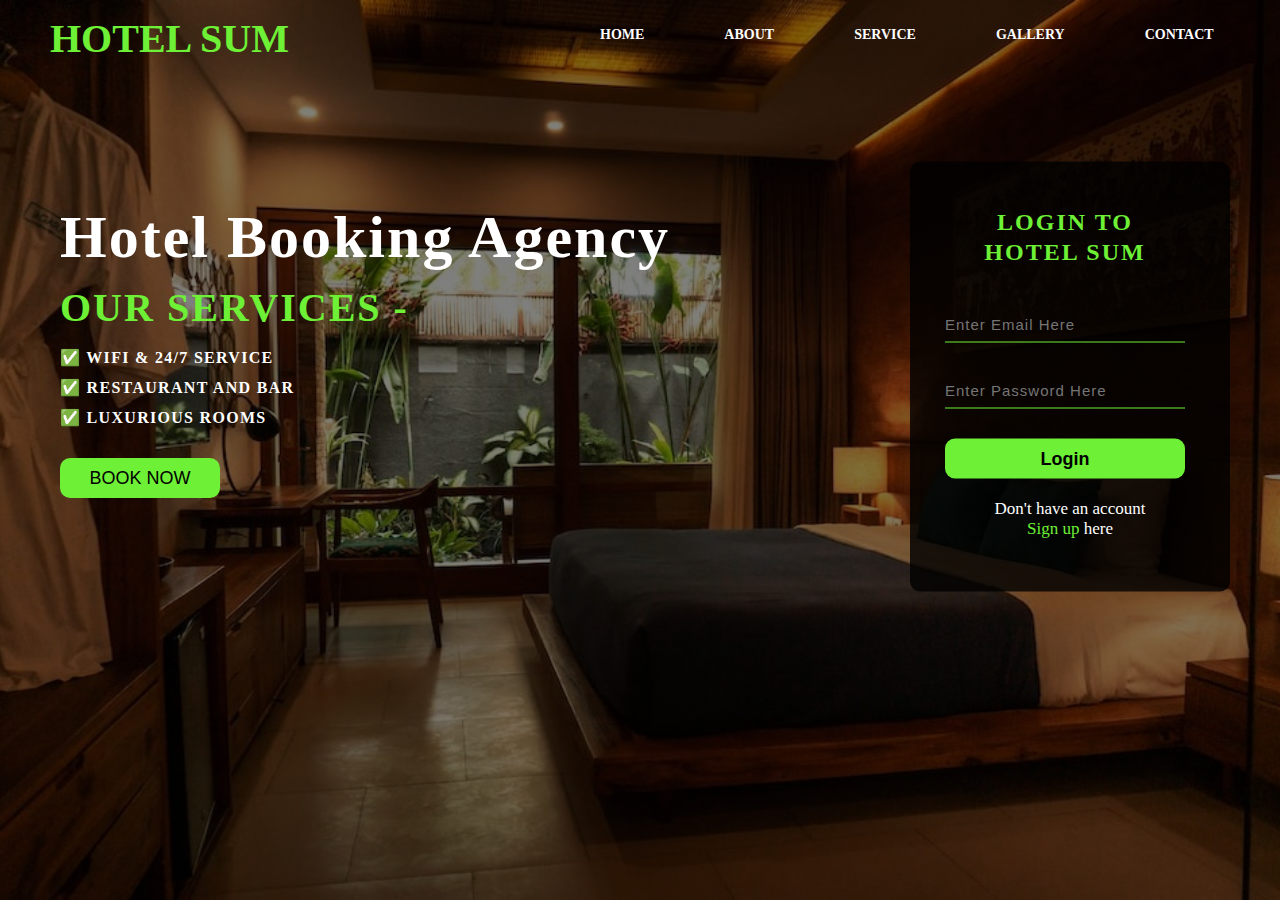
<file: Task-1_Landingpage/index.html>
<!DOCTYPE html>
<html lang="en">
<head>
    <meta charset="UTF-8">
    <meta http-equiv="X-UA-Compatible" content="IE=edge">
    <meta name="viewport" content="width=device-width, initial-scale=1.0">
    <title>Webpage Designing</title>
    <link rel="stylesheet" href="style.css">
</head>

<body>

    <div class="container">
        <div class="navbar">
            <div class="icon">
                <h2 class="logo">HOTEL SUM</h2>
            </div>

            <div class="nav-item">
                <ul>
                    <li><a href="#">HOME</a></li>
                    <li><a href="#">ABOUT</a></li>
                    <li><a href="#">SERVICE</a></li>
                    <li><a href="#">GALLERY</a></li>
                    <li><a href="#">CONTACT</a></li>
                </ul>
            </div>


        </div>
        <div class="container-content">
            <h1>Hotel Booking Agency </h1>
            <h2>OUR SERVICES - </h2>
            <p class="services">
                ✅ WIFI & 24/7 SERVICE<br>
                ✅ RESTAURANT AND BAR<br>
                ✅ LUXURIOUS ROOMS
            </p>
            <button class="btn"><a href="#">BOOK NOW</a></button>

            <div class="login-form">
                <h2>LOGIN TO<br>HOTEL SUM</h2>
                <input type="email" name="email" placeholder="Enter Email Here">
                <input type="password" name="" placeholder="Enter Password Here">
                <button class="login-btn"><a href="#">Login</a></button>

                <p class="link">Don't have an account<br>
                    <a href="#">Sign up </a> here</a>
                </p>
            </div>
        </div>
    </div>
    </div>
    </div>

</body>

</html>
</file>
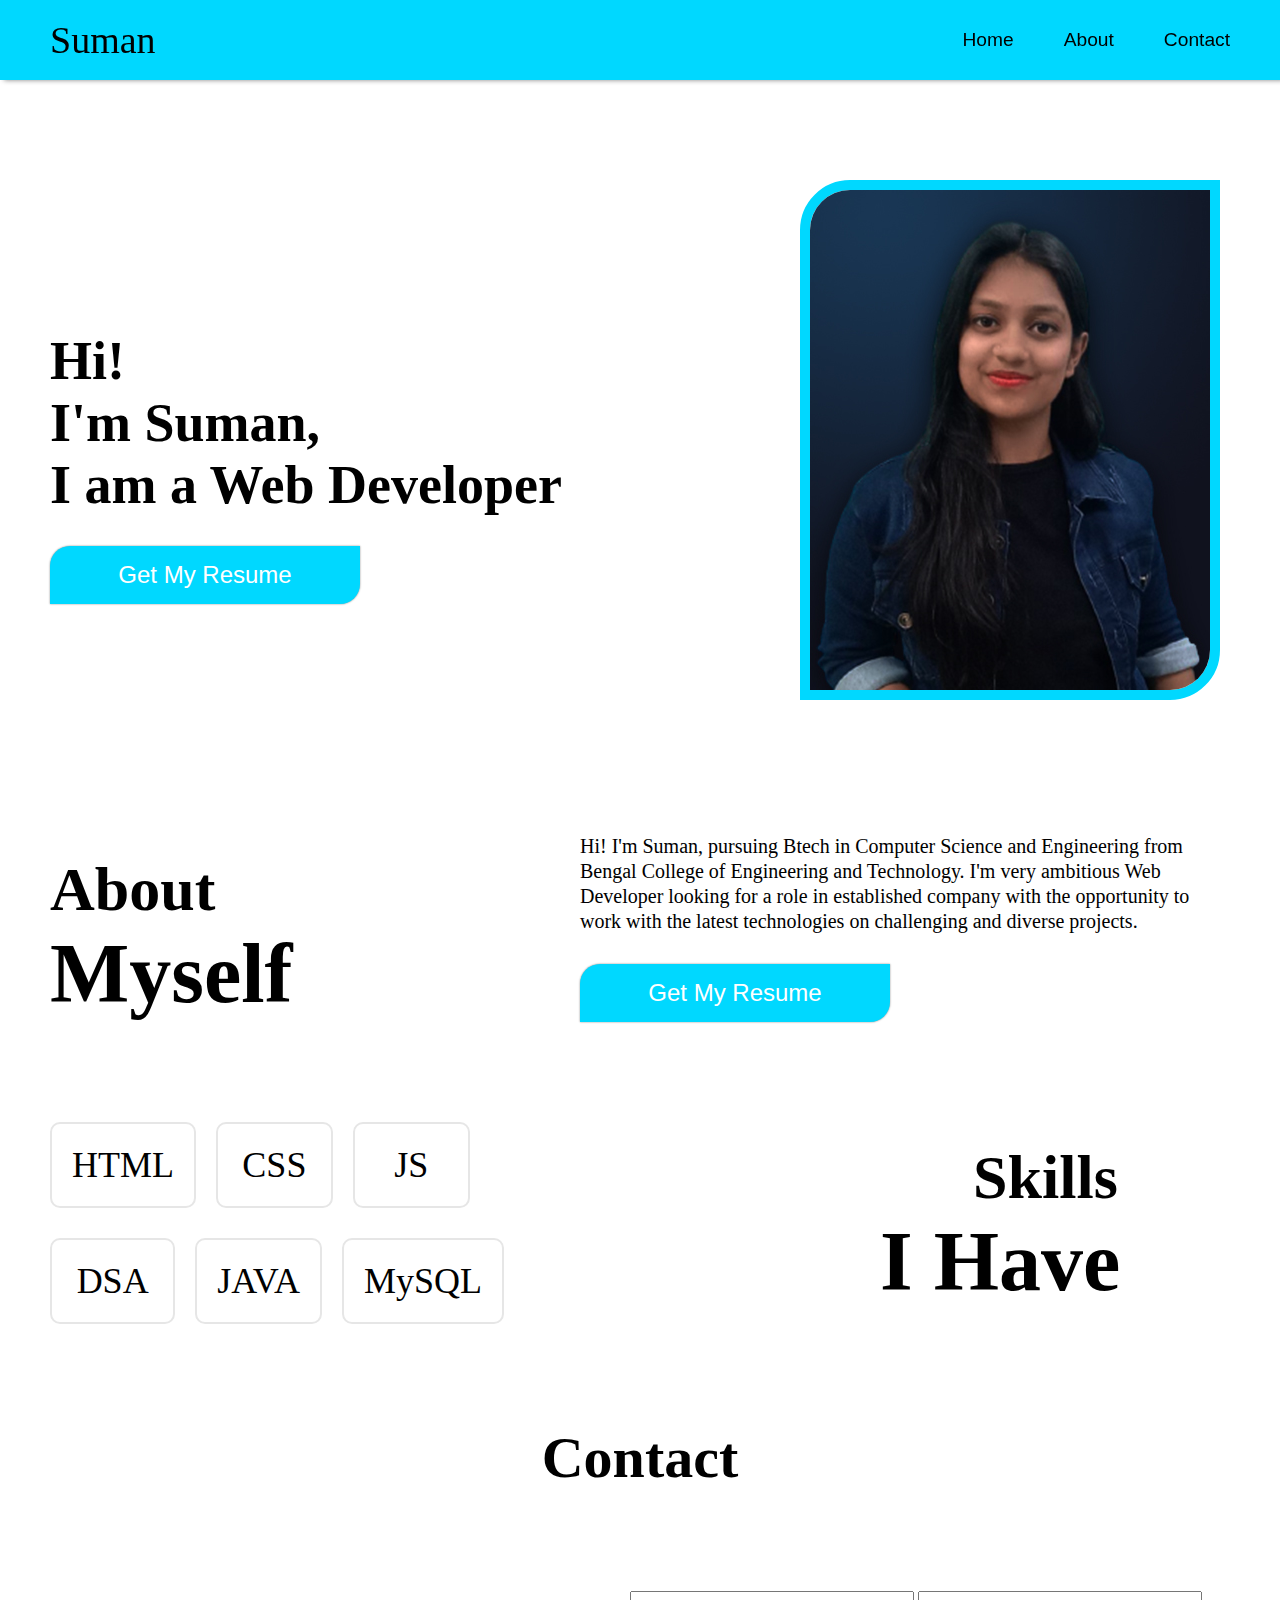
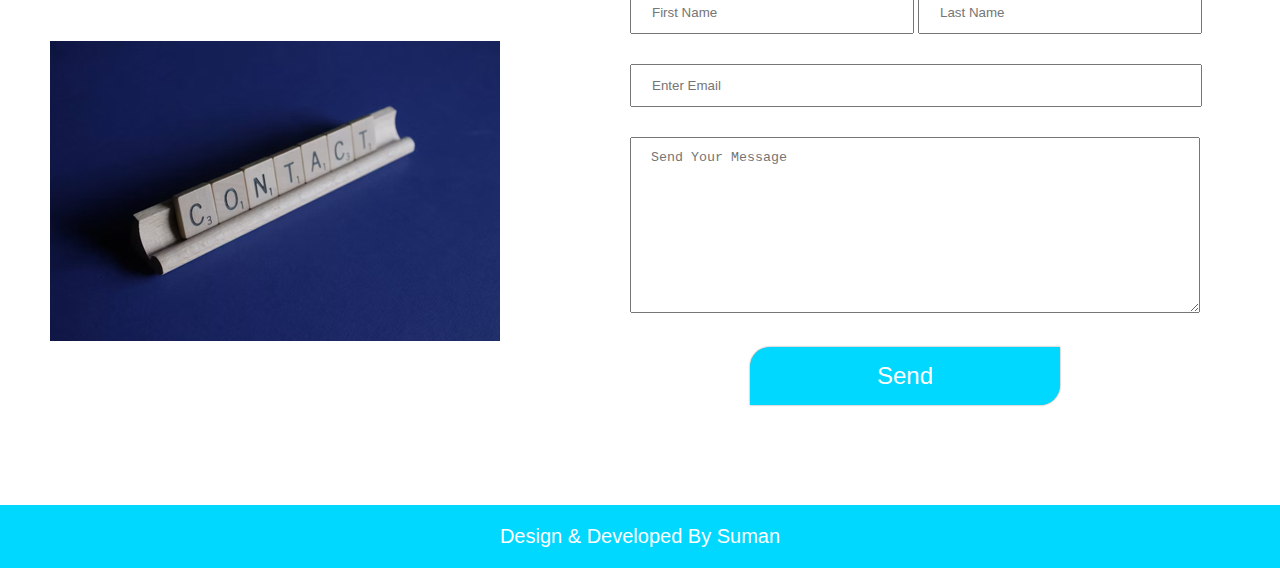
<file: Task-2_Portfolio/index.html>
<!DOCTYPE html>
<html lang="en">

<head>
    <meta charset="UTF-8">
    <meta http-equiv="X-UA-Compatible" content="IE=edge">
    <meta name="viewport" content="width=device-width, initial-scale=1.0">
    <title>Home Page</title>
    <link rel="stylesheet" href="style.css">
</head>

<body>

    <!-- Header -->
    <header>

        <nav class="navbar">
            <div class="contanier flex navbar">
                <p>Suman</p>
                <div class="nav-links">
                    <ul class="flex">
                        <a href="index.html">
                            <li class="hover-link">Home</li>
                        </a>
                        <a href="about.html">
                            <li class="hover-link">About</li>
                        </a>
                        <a href="contact.html">
                            <li class="hover-link">Contact</li>
                        </a>
                    </ul>
                </div>
            </div>
        </nav>
    </header>

    <main>

        <section class="contanier">
            <div class="contanier section-gap top-section">
                <div class="top-left-section">
                    <p>Hi!</p>
                    <p>I'm Suman,</p>
                    <p>I am a Web Developer</p>
                    <div class="top-section-btn element-top-gap">
                        <a href="#" class="btn">Get My Resume</a>
                    </div>
                </div>
                <div class="top-right-section">
                    <img src="./img/header-img.jpg" alt="developer image">
                </div>
            </div>
        </section>

        <section class="contanier">
            <div class="about-section section-gap">
                <div class="about-title">
                    <p class="t1">About</p>
                    <p class="t2">Myself</p>
                </div>
                <div class="about-text">

                    <p class="element-top-gap">Hi! I'm Suman, pursuing Btech in Computer Science and Engineering from Bengal College of Engineering and Technology. I'm very ambitious Web Developer looking for a role in established company with the opportunity to work with the latest technologies on challenging and diverse projects.</p>

                    <div class="top-section-btn element-top-gap">
                        <a href="#" class="btn">Get My Resume</a>
                    </div>
                </div>
            </div>
        </section>


        <section class="contanier" id="skillSection">
            <div class="skill-section section-gap">

                <div class="skills">
                    <div class="skills-box">
                        <div class="skills-box-items">
                            <p>HTML</p>
                        </div>
                        <div class="skills-box-items element-between-gap">
                            <p>CSS</p>
                        </div>
                        <div class="skills-box-items element-between-gap">
                            <p>JS</p>
                        </div>
                    </div>
                    <div class="skills-box element-top-gap">
                        <div class="skills-box-items">
                            <p>DSA</p>
                        </div>
                        <div class="skills-box-items element-between-gap">
                            <p>JAVA</p>
                        </div>
                        <div class="skills-box-items element-between-gap">
                            <p>MySQL</p>
                        </div>
                    </div>
                </div>

                <div class="skill-title">
                    <p class="t1">&nbsp;&nbsp;&nbsp;&nbsp;&nbsp; Skills</p>
                    <p class="t2">I Have</p>
                </div>

            </div>
        </section>

        <section class="contanier" id="contactSection">
            <div class="contact-section section-gap">
                <h1>Contact</h1>
                <div class="contact-left-section ">
                    <img src="./img/contact.jpg" alt="">

                </div>
                <div class="contact-right-section section-gap">
                    <input type="text" id="fname" name="firstname" placeholder="First Name">
                    <input type="text" id="lname" name="lastname" placeholder="Last Name">
                    <input type="email" id="email" name="email" class="element-top-gap" placeholder="Enter Email">
                    <textarea id="subject" name="subject" class="element-top-gap"
                        placeholder="Send Your Message"></textarea>
                    <a href="#" style="margin-left: 20%;" class="btn element-top-gap">Send</a>
                </div>


            </div>
        </section>

    </main>

    <div style="clear: both;"></div>

    <footer class=" element-top-gap">
        <div class="contanier  section-gap footer-section">
            <p>Design & Developed By Suman</p>
        </div>
    </footer>

</body>

</html>
</file>
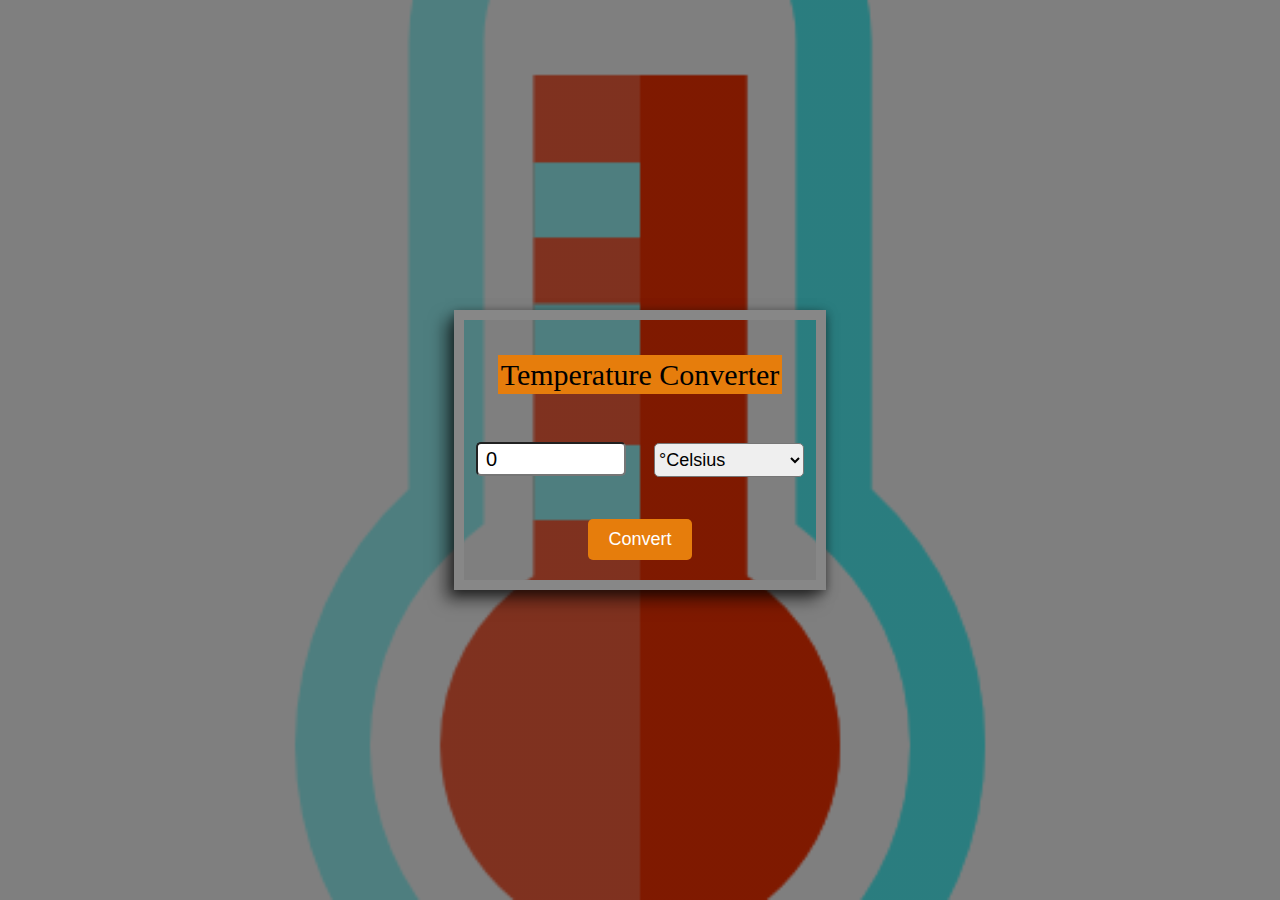
<file: Task-3_tcw/index.html>
<!DOCTYPE html>
<html lang="en">
<head>
    <meta charset="UTF-8">
    <meta http-equiv="X-UA-Compatible" content="IE=edge">
    <meta name="viewport" content="width=device-width, initial-scale=1.0">
    <link rel="stylesheet" href="style.css">
    <title>Temperature Converter</title>
</head>

<body>
    <div class="container">
        
        <form id="tempConvert" onsubmit="calculateTemp(); return false">
            <label for="temp">Temperature Converter</label>
            <br>
            <input type="number" name="temp" id="temp" value="0">
            <select name="temp_diff" id="temp_diff">
                <option value="cel">&#176;Celsius</option>
                <option value="fah">&#176;Fahrenheit</option>
            </select>
            <br>
            <input type="submit" name="temp" id="submit" value="Convert">
            <br>
            <span id="result"></span>
        </form>

    </div>
    
    <script src="script.js"></script>
</body>

</html>
</file>
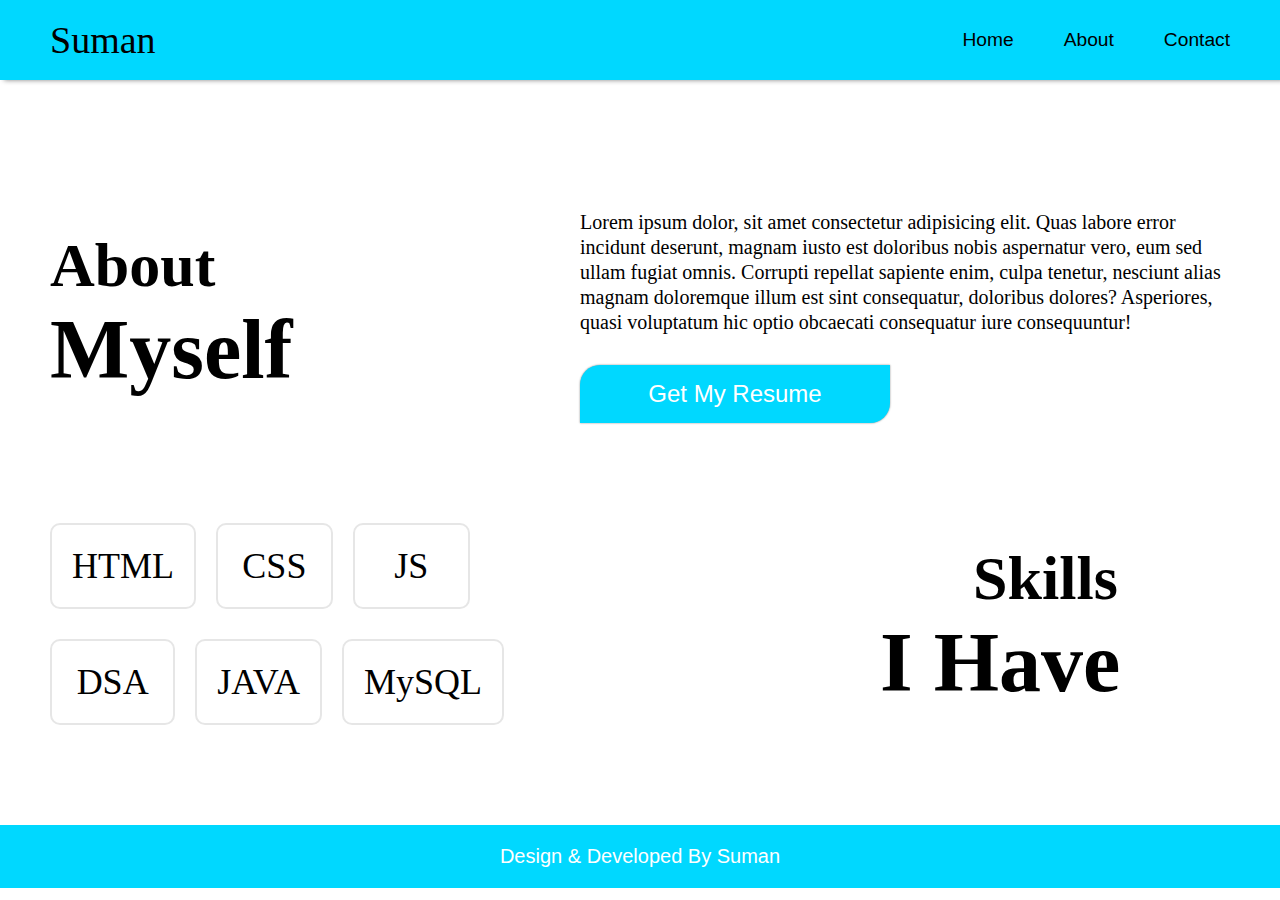
<file: Task-2_Portfolio/about.html>
<!DOCTYPE html>
<html lang="en">

<head>
    <meta charset="UTF-8">
    <meta http-equiv="X-UA-Compatible" content="IE=edge">
    <meta name="viewport" content="width=device-width, initial-scale=1.0">
    <title>About Page</title>
    <link rel="stylesheet" href="style.css">
</head>

<body>
    <!-- Header -->
    <header>

        <nav class="navbar">
            <div class="contanier flex navbar">
                <p>Suman</p>
                <div class="nav-links">
                    <ul class="flex">
                        <a href="index.html">
                            <li class="hover-link">Home</li>
                        </a>
                        <a href="about.html">
                            <li class="hover-link">About</li>
                        </a>
                        <a href="contact.html">
                            <li class="hover-link">Contact</li>
                        </a>
                    </ul>
                </div>
            </div>
        </nav>
    </header>

    <main>
        <section class="contanier">
            <div class="about-section section-gap">
                <div class="about-title">
                    <p class="t1">About</p>
                    <p class="t2">Myself</p>
                </div>
                <div class="about-text">

                    <p class="element-top-gap">Lorem ipsum dolor, sit amet consectetur adipisicing elit. Quas labore
                        error incidunt deserunt,
                        magnam iusto est doloribus nobis aspernatur vero, eum sed ullam fugiat omnis. Corrupti
                        repellat sapiente enim, culpa tenetur, nesciunt alias magnam doloremque illum est sint
                        consequatur, doloribus dolores? Asperiores, quasi voluptatum hic optio obcaecati consequatur
                        iure consequuntur!</p>

                    <div class="top-section-btn element-top-gap">
                        <a href="#" class="btn">Get My Resume</a>
                    </div>
                </div>
            </div>
        </section>


        <section class="contanier" id="skillSection">
            <div class="skill-section section-gap">

                <div class="skills">
                    <div class="skills-box">
                        <div class="skills-box-items">
                            <p>HTML</p>
                        </div>
                        <div class="skills-box-items element-between-gap">
                            <p>CSS</p>
                        </div>
                        <div class="skills-box-items element-between-gap">
                            <p>JS</p>
                        </div>
                    </div>
                    <div class="skills-box element-top-gap">
                        <div class="skills-box-items">
                            <p>DSA</p>
                        </div>
                        <div class="skills-box-items element-between-gap">
                            <p>JAVA</p>
                        </div>
                        <div class="skills-box-items element-between-gap">
                            <p>MySQL</p>
                        </div>
                    </div>
                </div>

                <div class="skill-title">
                    <p class="t1">&nbsp;&nbsp;&nbsp;&nbsp;&nbsp; Skills</p>
                    <p class="t2">I Have</p>
                </div>

            </div>
        </section>


    </main>

    <div style="clear: both;"></div>

    <footer class=" element-top-gap">
        <div class="contanier  section-gap footer-section">
            <p>Design & Developed By Suman</p>

    </footer>


</body>

</html>
</file>
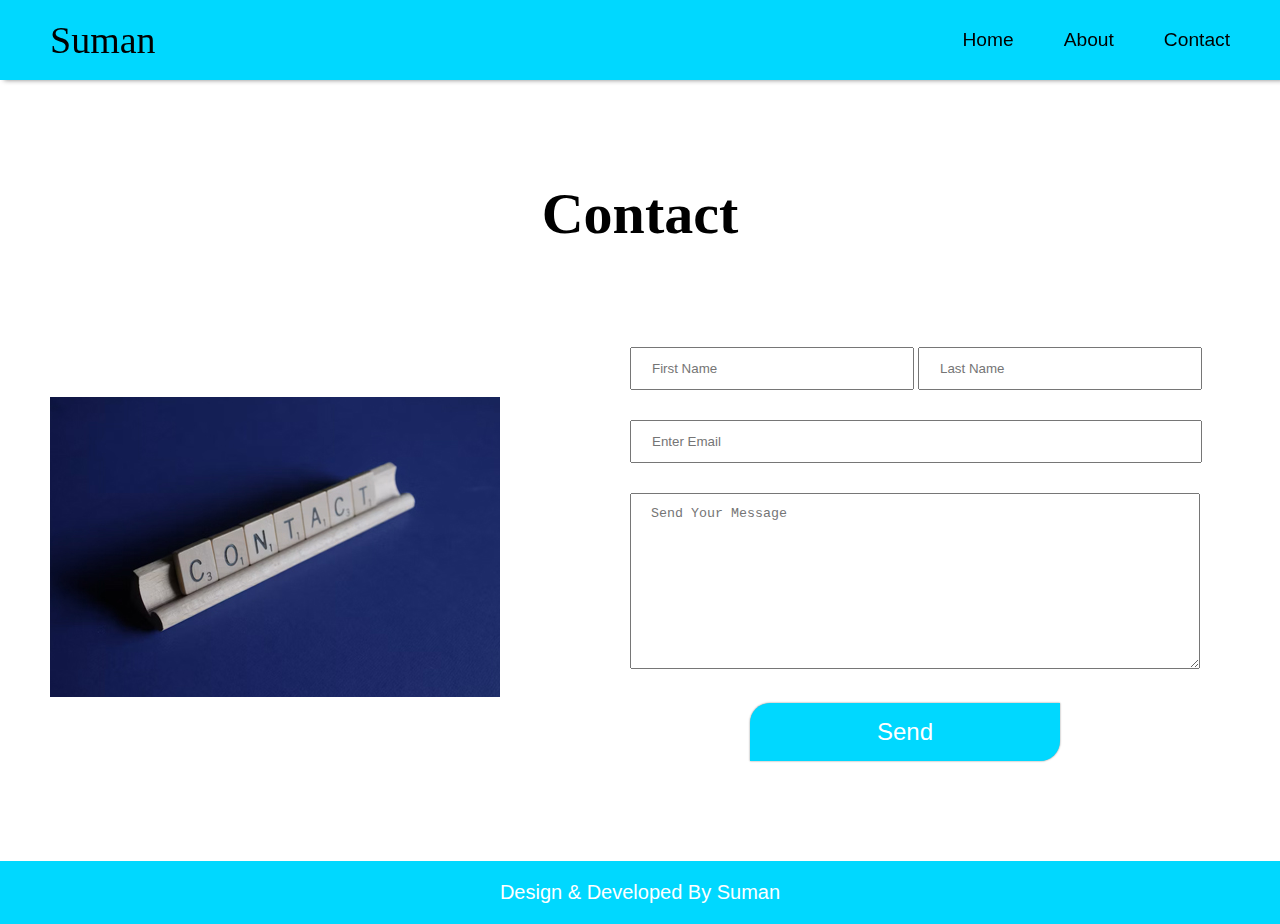
<file: Task-2_Portfolio/contact.html>
<!DOCTYPE html>
<html lang="en">

<head>
    <meta charset="UTF-8">
    <meta http-equiv="X-UA-Compatible" content="IE=edge">
    <meta name="viewport" content="width=device-width, initial-scale=1.0">
    <title>Contact Page</title>
    <link rel="stylesheet" href="style.css">
</head>

<body>
    <!-- Header -->
    <header>

        <nav class="navbar">
            <div class="contanier flex navbar">
                <p>Suman</p>
                <div class="nav-links">
                    <ul class="flex">
                        <a href="index.html">
                            <li class="hover-link">Home</li>
                        </a>
                        <a href="about.html">
                            <li class="hover-link">About</li>
                        </a>
                        <a href="contact.html">
                            <li class="hover-link">Contact</li>
                        </a>
                    </ul>
                </div>
            </div>
        </nav>
    </header>

    <section class="contanier" id="contactSection">
        <div class="contact-section section-gap">
            <h1>Contact</h1>
            <div class="contact-left-section ">
                <img src="./img/contact.jpg" alt="">

            </div>
            <div class="contact-right-section section-gap">
                <input type="text" id="fname" name="firstname" placeholder="First Name">
                <input type="text" id="lname" name="lastname" placeholder="Last Name">
                <input type="email" id="email" name="email" class="element-top-gap" placeholder="Enter Email">
                <textarea id="subject" name="subject" class="element-top-gap"
                    placeholder="Send Your Message"></textarea>
                <a href="#" style="margin-left: 20%;" class="btn element-top-gap">Send</a>
            </div>


        </div>
    </section>


    <div style="clear: both;"></div>
 
    <footer class=" element-top-gap">
        <div class="contanier  section-gap footer-section">
            <p>Design & Developed By Suman</p>

    </footer>
</body>

</html>
</file>
<file: Task-1_Landingpage/style.css>
* {
    margin: 0;
    padding: 0;
}

.container {
    width: 100%;
    background: linear-gradient(to top, rgba(0, 0, 0, 0.5)50%, rgba(0, 0, 0, 0.5)50%), url(img1.jpg);
    background-position: center;
    background-size: cover;
    height: 100vh;
}

.navbar {
    width: 1200px;
    height: 75px;
    margin: auto;
}

.icon {
    width: 280px;
    float: left;
    height: 70px;
}

.logo {
    color: #6ef036;
    font-size: 40px;
    font-weight: 800;
    padding-left: 10px;
    float: left;
    padding-top: 10px;
    margin-top: 5px
}

.nav-item {
    width: 400px;
    float: left;
    height: 70px;
}

ul {
    float: left;
    display: flex;
    justify-content: center;
    align-items: center;
    margin-left: 200px;
}

ul li {
    list-style: none;
    margin-left: 80px;
    margin-top: 27px;
    font-size: 14px;
}

ul li a {
    text-decoration: none;
    color: #fff;
    font-weight: bold;
    transition: 0.4s ease-in-out;
}

ul li a:hover {
    color: #6ef036;
}


.container-content {
    top: 20PX;
    width: 1200px;
    height: auto;
    margin: auto;
    position: relative;
}

.container-content .services {
    margin-top: 1%;
    padding-left: 20px;
    padding-bottom: 25px;
    letter-spacing: 1.3px;
    line-height: 30px;
    font-weight: 600;
    color: white;
}

.container-content h1 {
    font-family: 'Times New Roman';
    font-size: 60px;
    padding-left: 20px;
    margin-top: 9%;
    letter-spacing: 2px;
    color: white;
}

.container-content h2 {
    font-family: 'Times New Roman';
    font-size: 40px;
    padding-left: 20px;
    margin-top: 1%;
    letter-spacing: 2px;
    color: #6ef036;
}

.container-content .btn {
    width: 160px;
    height: 40px;
    background: #6ef036;
    border: none;
    margin-bottom: 10px;
    margin-left: 20px;
    font-size: 18px;
    border-radius: 10px;
    cursor: pointer;
    transition: .4s ease;

}

.container-content .btn a {
    text-decoration: none;
    color: #000;
    transition: .3s ease;
}

.btn:hover {
    background-color: #fff;
}


.login-form {
    width: 250px;
    height: 360px;
    background: linear-gradient(to top, rgba(0, 0, 0, 0.8)50%, rgba(0, 0, 0, 0.8)50%);
    position: absolute;
    top: -20px;
    left: 870px;
    transform: translate(0%, -5%);
    border-radius: 10px;
    padding: 35px;
}

.login-form h2 {
    width: 220px;
    line-height: 30PX;
    text-align: center;
    color: #6ef036;
    font-size: 24px;
    font-weight: 600;
    border-radius: 10px;
    margin: 2px;
    padding: 8px;
}

.login-form input {
    width: 240px;
    height: 35px;
    background: transparent;
    border-bottom: 1px solid #6ef036;
    border-top: none;
    border-right: none;
    border-left: none;
    color: #fff;
    font-size: 15px;
    letter-spacing: 1px;
    margin-top: 30px;
}



.login-btn {
    width: 240px;
    height: 40px;
    background: #6ef036;
    border: none;
    margin-top: 30px;
    font-size: 18px;
    border-radius: 10px;
    cursor: pointer;
    color: #fff;
    transition: 0.4s ease;
}

.login-btn:hover {
    background: #fff;
    color: #6ef036;
}

.login-btn a {
    text-decoration: none;
    color: #000;
    font-weight: bold;
}

.login-form .link {
    font-size: 17px;
    padding-top: 20px;
    text-align: center;
    color: white;
}

.login-form .link a {
    text-decoration: none;
    color: #6ef036;
}
</file>
<file: Task-2_Portfolio/style.css>
* {
    margin: 0;
    padding: 0;
}

:root {
    --primary-text-color: #00d8ff;
    --secondray-text-color: #577592;
    --padding-inline-section: 20px;
}

a {
    color: black;
    text-decoration: none;
    display: inline-block;
}

ul {
    list-style: none;
    cursor: pointer;
}

li {
    font-size: 1.2rem;
}

.btn {
    font-size: 24px;
    font-weight: 500;
    color: white;
    padding: 15px 30px;
    box-shadow: 0 0 2px gray;
    transition: 0.5s ease-out;
    width: 250px;
    text-align: center;
    font-family: Arial, Helvetica, sans-serif;
    background-color: var(--primary-text-color);
    border-top-left-radius: 20px;
    border-bottom-right-radius: 20px;
   
}

.btn:hover {
    background-color: white;
    color: black;
    border: 2px solid var(--primary-text-color);
}


.contanier {
    max-width: 1180px;
    margin-inline: auto;
}

.section-gap {
    margin-top: 100px;
}

.element-top-gap {
    margin-top: 30px;
}

.element-between-gap {
    margin-left: 20px;
}

.flex {
    display: flex;
    justify-content: center;
    align-items: center;
}


header{
    position: sticky;
    top: 0px;
    background: var(--primary-text-color);
    box-shadow: 4px 0px 5px grey;
    font-family: Arial, Helvetica, sans-serif;
}
.navbar {
    justify-content: space-between;
    height: 80px;

}

.navbar p{
    font-size: 38px;
    font-family: 900;
    font-family:serif;
}
.nav-links {
    flex-basis: 730px;
}

.nav-links ul {
    justify-content: end;
    gap: 50px;
}

.top-section,.top-left-section,.top-right-section {
    float: left;
}

.top-left-section {
    width: 650px;
    margin-top: 150px;
}

.top-right-section {
    width: 530px;
}

.top-left-section p {
    font-size: 54px;
    font-weight: 700;
}


.top-right-section img{
    margin-left: 100px;
    border-top-left-radius: 50px;
    border-bottom-right-radius: 50px;
    border: 10px solid var(--primary-text-color);
}


.about-section,.about-text,.about-title {
    float: left;
}

.about-text {
    width: 650px;
}

.about-text p{
    font-size: 20px;
    line-height: 25px;
    
}

.about-title {
    width: 530px;
    margin-top: 50px;
}

.about-title .t1{
    font-size: 62px;
    font-weight: 600;
}

.about-title .t2{
    font-size: 84px;
    font-weight: 700;
}

#skillSection {
    padding: 50px var(--padding-inline-section);

}

.skill-section, .skills, .skill-title{
    float:  left;
}
.skills {
    width: 830px;
}

.skill-title {
    width: 350px;
    margin-top: 20px;
}

.skill-title .t1{
    font-size: 62px;
    font-weight: 600;
}

.skill-title .t2{
    font-size: 84px;
    font-weight: 700;
}

.skills-box{
    display: grid;
    grid-template-columns: repeat(6,1fr);
}

.skills-box-items p{
    width: auto;
    padding: 20px;
    font-size: 36px;
    text-align: center;
    border: 2px solid #e6e6e6;
    border-radius: 10px;
    cursor: pointer;
}

.contact-section h1{
    font-size: 58px;
    font-weight: 600;
    text-align: center;
}

.contact-section,
.contact-left-section,
.contact-right-section {
    float: left;
}

.contact-section i{
    font-size: 26px;
    font-weight: 600;
    border: 2px solid var(--primary-text-color);
    border-radius: 50px;
    padding: 10px;
}

.contact-section span{
    font-size: 26px;
    font-weight: 600;
    font-family: Arial, Helvetica, sans-serif;
}
.contact-section .social-media-icons i{
    letter-spacing: 20px;
}

.contact-left-section{
    width: 450px;
    margin-top: 150px;
}
.contact-right-section{
    width: 600px;
    margin-left: 130px;
    
}

.contact-right-section input[type=text] {
    width: 40%;
    padding: 12px 20px;
  }

  .contact-right-section input[type=email] {
    width: 88%;
    padding: 12px 20px;
  }
  .contact-right-section textarea {
    width: 88%;
    height: 150px;
    padding: 12px 20px;
  }


footer{
    height: auto;
    background-color: var(--primary-text-color);
}

footer p{
    padding: 20px 0px 20px 0px;
    text-align: center; 
    color: white;
    font-size: 20px;
    font-family: Arial, Helvetica, sans-serif;
}
</file>
<file: Task-3_tcw/style.css>
* {
    box-sizing: border-box;
    padding: 0;
    margin: 0;
}

.container {
    display: flex;
    justify-content: center;
    align-items: center;
    height: 100vh;
    text-align: center;
    width: 100%;
    background: linear-gradient(to top, rgba(0, 0, 0, 0.5)5%, rgba(0, 0, 0, 0.5)5%), url(t.jpg);
    background-position: center;
    background-size: cover;
    height: 100vh;
}
#tempConvert {
    border: 10px solid #878787;
    box-shadow: rgba(0, 0, 0, 0.5) -9px 10px 15px, rgba(0, 0, 0, 0.5) 0px 3px 10px;
}

label {
    padding: 3px;
    font-size: 30px;
    line-height: 110px;
    background-color: rgb(230, 125, 12);
}

#temp {
    width: 150px;
    height: 34px;
    border-radius: 5px;
    margin: 12px;
    padding: 8px;
    font-size: 20px;
    font-weight: 500;
    outline: none;
}

#temp_diff {
    width: 150px;
    height: 34px;
    border-radius: 5px;
    margin: 12px;
    font-size: 18px;
    font-weight: 500;
    outline: none;
}

#submit {
    border-radius: 5px;
    margin: 30px 0 20px 0;
    font-size: 18px;
    color: #fff;
    background-color: rgb(230, 125, 12);
    padding: 10px 20px;
    border: none;
}


#result{
    font-size: 27px;
}
</file>
